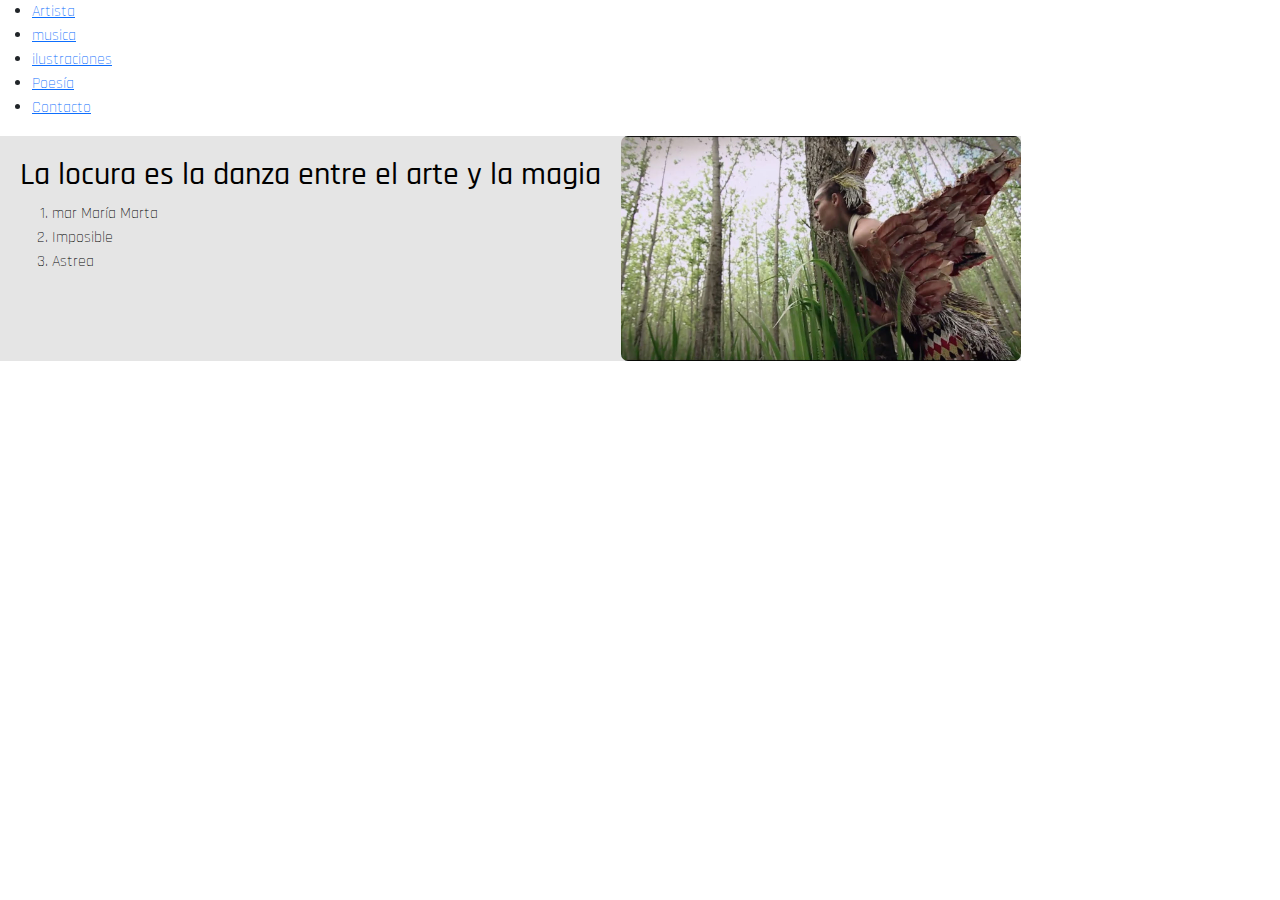
<file: index.html>
<!DOCTYPE html>
<html lang="en">
  <head>
    <meta charset="UTF-8" />
    <meta name="viewport" content="width=device-width, initial-scale=1.0" />
    <link rel="stylesheet" href="./css/style.css" />
    <link
      href="https://cdn.jsdelivr.net/npm/bootstrap@5.3.3/dist/css/bootstrap.min.css"
      rel="stylesheet"
      integrity="sha384-QWTKZyjpPEjISv5WaRU9OFeRpok6YctnYmDr5pNlyT2bRjXh0JMhjY6hW+ALEwIH"
      crossorigin="anonymous"
    />
    <title>Document</title>
  </head>
  <body>
    <header>
      <nav>
        <ul>
          <li><a href="#">Artista</a></li>
          <li><a href="./pages/musica.html">musica</a></li>
          <li><a href="./pages/ilustraciones.html">ilustraciones</a></li>
          <li><a href="./pages/poesia.html">Poesía</a></li>
          <li><a href="./pages/contacto.html">Contacto</a></li>
        </ul>
      </nav>
    </header>

    <main>
      <div class="container-section">
        <section id="section-container">
          <div class="box-model-general">
            <h2>La locura es la danza entre el arte y la magia</h2>
            <h2></h2>
            <ol>
              <li class="button-modal" data-bs-toggle="modal" data-bs-target="#marMariaModal">
                mar María Marta</li>
                <li class="button-modal" data-bs-toggle="modal" data-bs-target="#imposibleModal">
                  Imposible</li>
                  <li class="button-modal" data-bs-toggle="modal" data-bs-target="#astreaModal">
                    Astrea</li>
            </ol>
          </div>
          <img
            src="./assets/img/palomadel_cerro.jpg"
            alt="palomaDelCerro_curandera"
            srcset=""
          />
      </div>
    </main>
    <!-- Button trigger modal -->


<!-- Modal -->
<div class="modal fade" id="marMariaModal" tabindex="-1" aria-labelledby="marMariaModalLabel" aria-hidden="true">
  <div class="modal-dialog">
    <div class="modal-content">
      <div class="modal-header">
        <h1 class="modal-title fs-5" id="marMariaModalLabel">mar María Marta</h1>
        <button type="button" class="btn-close" data-bs-dismiss="modal" aria-label="Close"></button>
      </div>
      <div class="modal-body">
        ...
      </div>
      <div class="modal-footer">
        <button type="button" class="btn btn-secondary" data-bs-dismiss="modal">Close</button>
        <button type="button" class="btn btn-primary">Save changes</button>
      </div>
    </div>
  </div>
</div>
<!-- Modal Imposible -->
<div class="modal fade" id="imposibleModal" tabindex="-1" aria-labelledby="imposibleModalLabel" aria-hidden="true">
  <div class="modal-dialog">
    <div class="modal-content">
      <div class="modal-header">
        <h1 class="modal-title fs-5" id="imposibleModalLabel">Imposible</h1>
        <button type="button" class="btn-close" data-bs-dismiss="modal" aria-label="Close"></button>
      </div>
      <div class="modal-body">
        ...
      </div>
      <div class="modal-footer">
        <button type="button" class="btn btn-secondary" data-bs-dismiss="modal">Close</button>
        <button type="button" class="btn btn-primary">Save changes</button>
      </div>
    </div>
  </div>
</div>
<!-- Modal Astrea -->
<div class="modal fade" id="astreaModal" tabindex="-1" aria-labelledby="astreaModalLabel" aria-hidden="true">
  <div class="modal-dialog">
    <div class="modal-content">
      <div class="modal-header">
        <h1 class="modal-title fs-5" id="astreaModalLabel">Astrea</h1>
        <button type="button" class="btn-close" data-bs-dismiss="modal" aria-label="Close"></button>
      </div>
      <div class="modal-body">
        ...
      </div>
      <div class="modal-footer">
        <button type="button" class="btn btn-secondary" data-bs-dismiss="modal">Close</button>
        <button type="button" class="btn btn-primary">Save changes</button>
      </div>
    </div>
  </div>
</div>
    <script
      src="https://cdn.jsdelivr.net/npm/bootstrap@5.3.3/dist/js/bootstrap.bundle.min.js"
      integrity="sha384-YvpcrYf0tY3lHB60NNkmXc5s9fDVZLESaAA55NDzOxhy9GkcIdslK1eN7N6jIeHz"
      crossorigin="anonymous"
    ></script>
  </body>
</html>
</file>
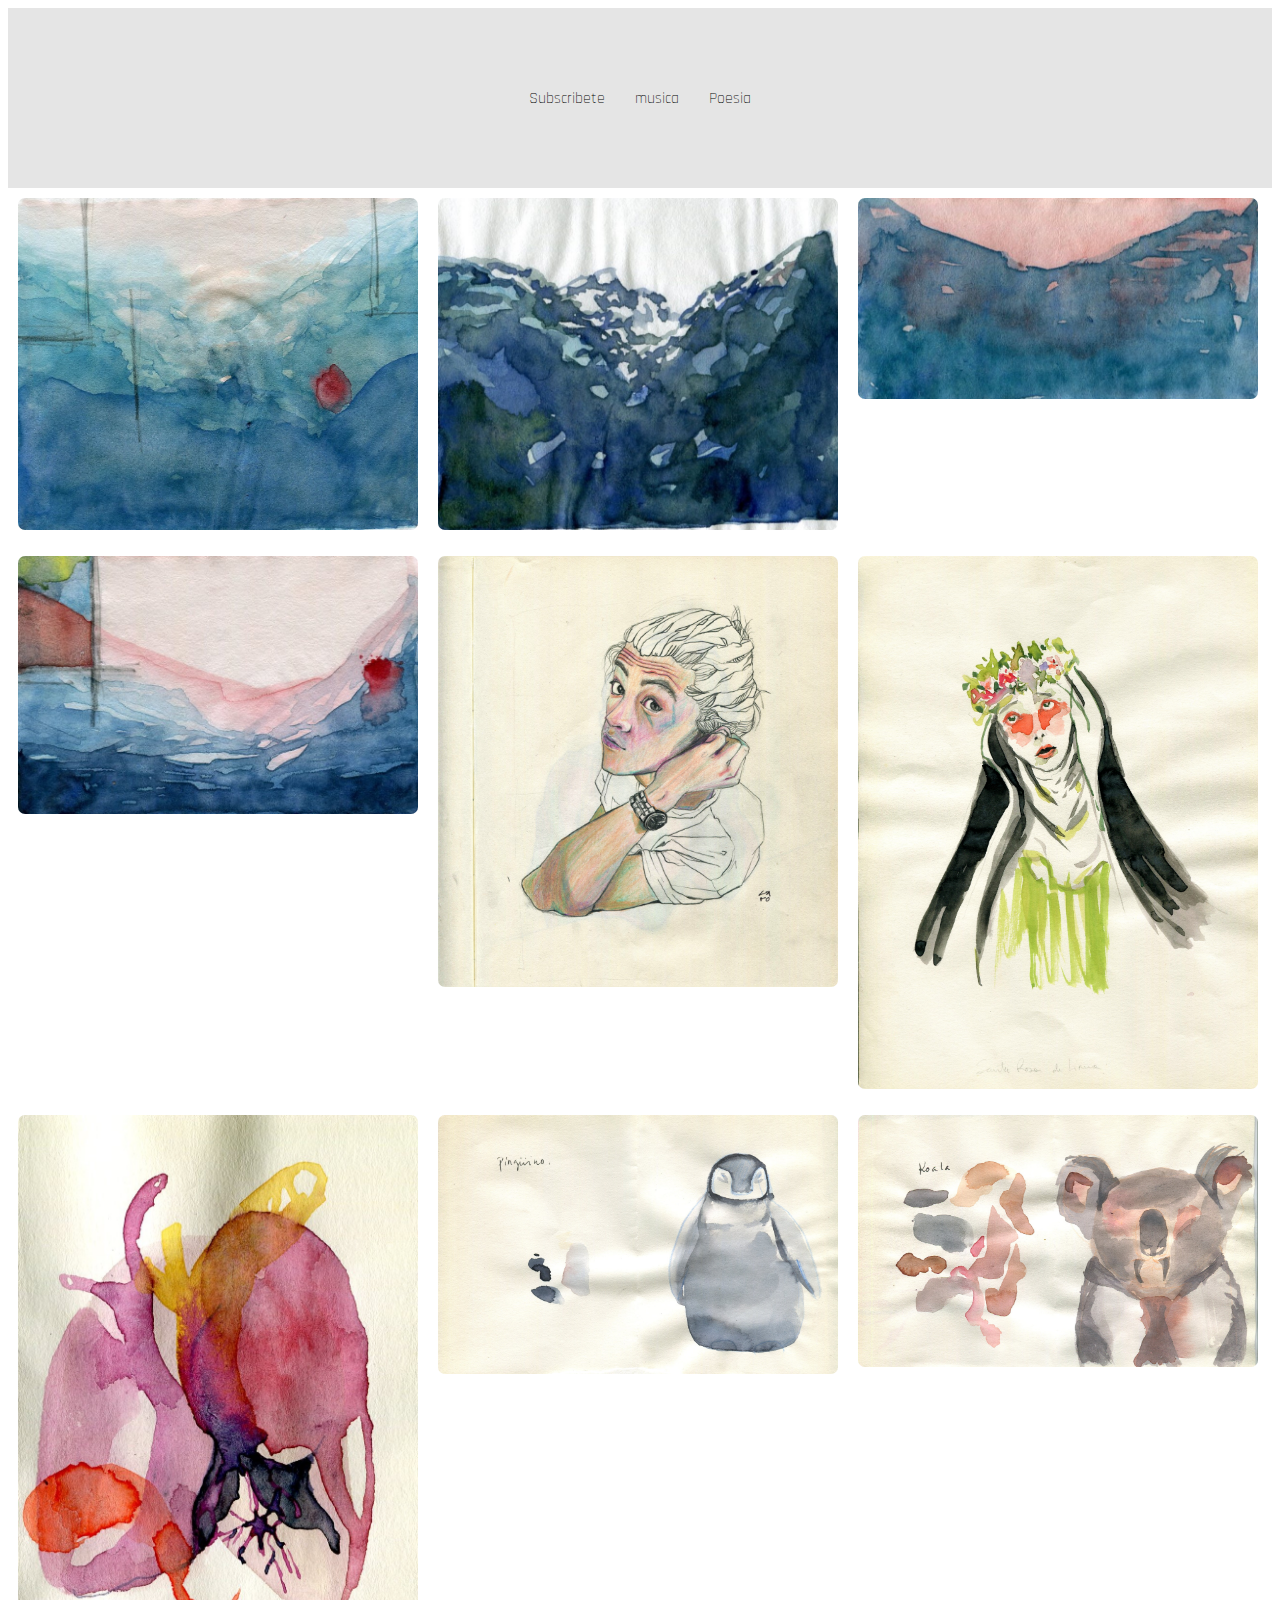
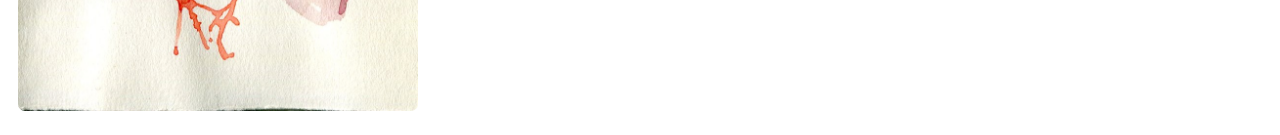
<file: pages/ilustraciones.html>
<!DOCTYPE html>
<html lang="en">
  <head>
    <meta charset="UTF-8" />
    <meta name="viewport" content="width=device-width, initial-scale=1.0" />
    <link rel="stylesheet" href="../css/style.css" />
   <!--  <link
      href="https://cdn.jsdelivr.net/npm/bootstrap@5.3.3/dist/css/bootstrap.min.css"
      rel="stylesheet"
      integrity="sha384-QWTKZyjpPEjISv5WaRU9OFeRpok6YctnYmDr5pNlyT2bRjXh0JMhjY6hW+ALEwIH"
      crossorigin="anonymous"
    /> -->
    <title>Document</title>
  </head>
  <body>
    <header>
      <section id="section-container">
        <div class="section">
          <div class="subscribe box-menu">Subscribete</div>
          <div class="date box-menu">musica</div>
          <div class="poesia box-menu">Poesia</div>
        </div>
      </section>
    </header>

    <!--     <main>
      <section class="backgroundGreen">
        <h2>La locura es la danza entre el arte y la magia</h2>

        <img
          src="../assets/img/mundo.jpg"
          alt="palomaDelCerro_curandera"
          srcset=""
        />
      </section>
    </main> -->
    <section class="image-gallery-secction">
      <div class="container-content">
        <img class="img-row-wrap" src="../assets/img/mar_1.jpg" >
      </div>
      <div class="container-content">
        <img class="img-row-wrap" src="../assets/img/mar_2.jpg" >
      </div>
      <div class="container-content">
        <img class="img-row-wrap" src="../assets/img/mar_3.jpg" >
      </div>
      <div class="container-content">
        <img class="img-row-wrap" src="../assets/img/mar_4.jpg" >
      </div>
      <div class="container-content">
        <img class="img-row-wrap" src="../assets/img/img021.jpg" >
      </div>
      <div class="container-content">
        <img class="img-row-wrap" src="../assets/img/img025.jpg" >
      </div>
      <div class="container-content">
        <img class="img-row-wrap" src="../assets/img/img027.jpg" >
      </div>
      <div class="container-content">
        <img class="img-row-wrap" src="../assets/img/pinguino_azul_greis_lapiz_01.jpg" >
      </div>
      <div class="container-content">
        <img class="img-row-wrap" src="../assets/img/koala_rosa_gris_01.jpg" >
      </div>
    </section>
    <footer></footer>
  <!--   <script
      src="https://cdn.jsdelivr.net/npm/bootstrap@5.3.3/dist/js/bootstrap.bundle.min.js"
      integrity="sha384-YvpcrYf0tY3lHB60NNkmXc5s9fDVZLESaAA55NDzOxhy9GkcIdslK1eN7N6jIeHz"
      crossorigin="anonymous"
    ></script> -->
  </body>
</html>
</file>
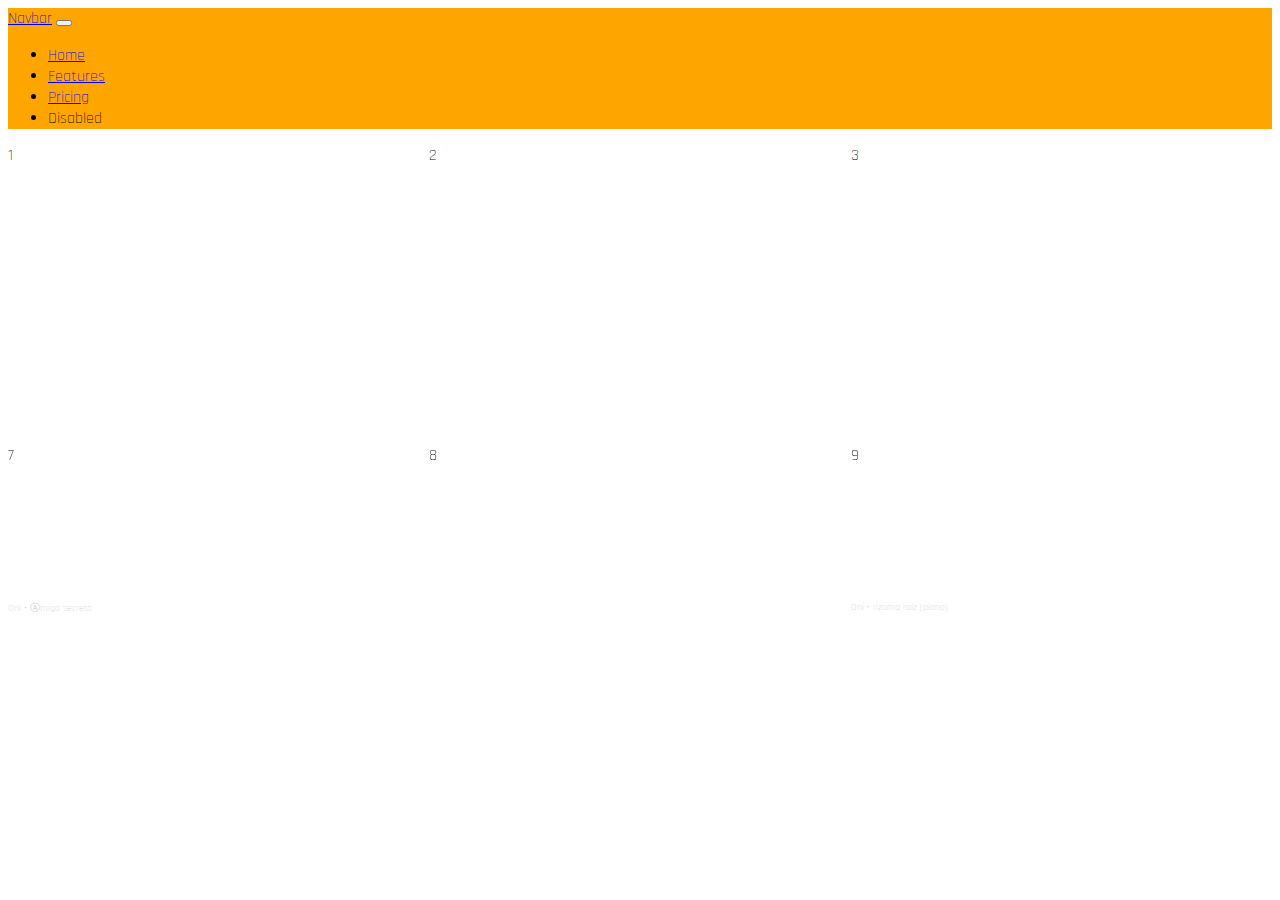
<file: pages/musica.html>
<!DOCTYPE html>
<html lang="en">
  <head>
    <meta charset="UTF-8" />
    <meta name="viewport" content="width=device-width, initial-scale=1.0" />
    <link rel="stylesheet" href="../css/style.css">


    <title>Document</title>
  </head>
  <body>
    <header id="headerMusica">
      <nav class="navbar navbar-expand-lg bg-body-tertiary">
        <div class="container-fluid">
          <a class="navbar-brand" href="#">Navbar</a>
          <button class="navbar-toggler" type="button" data-bs-toggle="collapse" data-bs-target="#navbarNav" aria-controls="navbarNav" aria-expanded="false" aria-label="Toggle navigation">
            <span class="navbar-toggler-icon"></span>
          </button>
          <div class="collapse navbar-collapse" id="navbarNav">
            <ul class="navbar-nav">
              <li class="nav-item">
                <a class="nav-link active" aria-current="page" href="#">Home</a>
              </li>
              <li class="nav-item">
                <a class="nav-link" href="#">Features</a>
              </li>
              <li class="nav-item">
                <a class="nav-link" href="#">Pricing</a>
              </li>
              <li class="nav-item">
                <a class="nav-link disabled" aria-disabled="true">Disabled</a>
              </li>
            </ul>
          </div>
        </div>
      </nav>
      <!-- <nav>
        <ul>
          <li><a href="../index.html">Artista</a></li>
          <li><a href="#">Música</a></li>
          <li><a href="./ilustraciones.html">Ilustraciones</a></li>
          <li><a href="./poesia.html">Poesía</a></li>
          <li><a href="./contacto.html">Contacto</a></li>
        </ul>
      </nav> -->
    </header>

    <section class="grid-container">
      <div class="grid-item">1</div>
      <div class="grid-item">2</div>
      <div class="grid-item">3</div>
      <div class="grid-item">
        <iframe width="100%" height="300" scrolling="no" frameborder="no" allow="autoplay" src="https://w.soundcloud.com/player/?url=https%3A//api.soundcloud.com/tracks/1486176295%3Fsecret_token%3Ds-uZO1dmGg7vS&color=%23ff5500&auto_play=false&hide_related=false&show_comments=true&show_user=true&show_reposts=false&show_teaser=true&visual=true"></iframe><div style="font-size: 10px; color: #cccccc;line-break: anywhere;word-break: normal;overflow: hidden;white-space: nowrap;text-overflow: ellipsis; font-family: Interstate,Lucida Grande,Lucida Sans Unicode,Lucida Sans,Garuda,Verdana,Tahoma,sans-serif;font-weight: 100;"><a href="https://soundcloud.com/oni_xv" title="Oni" target="_blank" style="color: #cccccc; text-decoration: none;">Oni</a> · <a href="https://soundcloud.com/oni_xv/amigo-secreto-1/s-uZO1dmGg7vS" title="Ⓐmigo secreto" target="_blank" style="color: #cccccc; text-decoration: none;">Ⓐmigo secreto</a></div>
      </div>
      <div class="grid-item"><iframe
        width="100%"
        height="300"
        scrolling="no"
        frameborder="no"
        allow="autoplay"
        src="https://w.soundcloud.com/player/?url=https%3A//api.soundcloud.com/tracks/623410314&color=%23ff5500&auto_play=false&hide_related=false&show_comments=true&show_user=true&show_reposts=false&show_teaser=true&visual=true"
      ></iframe></div>
      <div class="grid-item"><iframe width="100%" height="300" scrolling="no" frameborder="no" allow="autoplay" src="https://w.soundcloud.com/player/?url=https%3A//api.soundcloud.com/tracks/1489379413&color=%23ff5500&auto_play=false&hide_related=false&show_comments=true&show_user=true&show_reposts=false&show_teaser=true&visual=true"></iframe><div style="font-size: 10px; color: #cccccc;line-break: anywhere;word-break: normal;overflow: hidden;white-space: nowrap;text-overflow: ellipsis; font-family: Interstate,Lucida Grande,Lucida Sans Unicode,Lucida Sans,Garuda,Verdana,Tahoma,sans-serif;font-weight: 100;"><a href="https://soundcloud.com/oni_xv" title="Oni" target="_blank" style="color: #cccccc; text-decoration: none;">Oni</a> · <a href="https://soundcloud.com/oni_xv/risoma-raiz" title="rizoma raíz (piano)" target="_blank" style="color: #cccccc; text-decoration: none;">rizoma raíz (piano)</a></div></div></div>
      <div class="grid-item">7</div>
      <div class="grid-item">8</div>
      <div class="grid-item">9</div>


    </section>
  
    <section>
      <div>
        
        
    </section>
  </body>
</html>
</file>
<file: css/style.css>
@import url("https://fonts.googleapis.com/css2?family=Quicksand:wght@300..700&family=Rajdhani:wght@300;400;500;600;700&display=swap");

* {
  font-family: "Rajdhani", sans-serif;
  font-weight: 300;
  font-style: normal;
}

img {
    max-width: 400px;
    border-radius: 7px;
}

#section-container {
    color: black;
    background-color: #e5e5e5;
    display: flex;
    justify-content: center;
}

li {
  cursor: pointer;
}

li:hover {
  background-color: #a0d4ff;
}

.section {
    height: 180px;
    display: flex;
    align-items: center;
    justify-content: space-around;
}

.box-menu {
    padding: 15px;
}

.box-model-general {
  padding: 20px;
}

.image-gallery-secction {
  display: flex;
  flex-wrap: wrap;
}

.container-content {
    padding: 10px;
}

.container-section {
  display: flex;
}

.img-row-wrap {
  flex-flow: row wrap;
}

.backgroundGreen {
  background-color: aquamarine;
}

#headerIlustraciones {
  background-color: #e5e5e5;
}

#headerMusica {
  background-color: orange;
}

.grid-container {
    display: grid;
    grid-template-rows: repeat(4,150px);
    grid-template-columns: 1fr 1fr 1fr;
}
</file>
